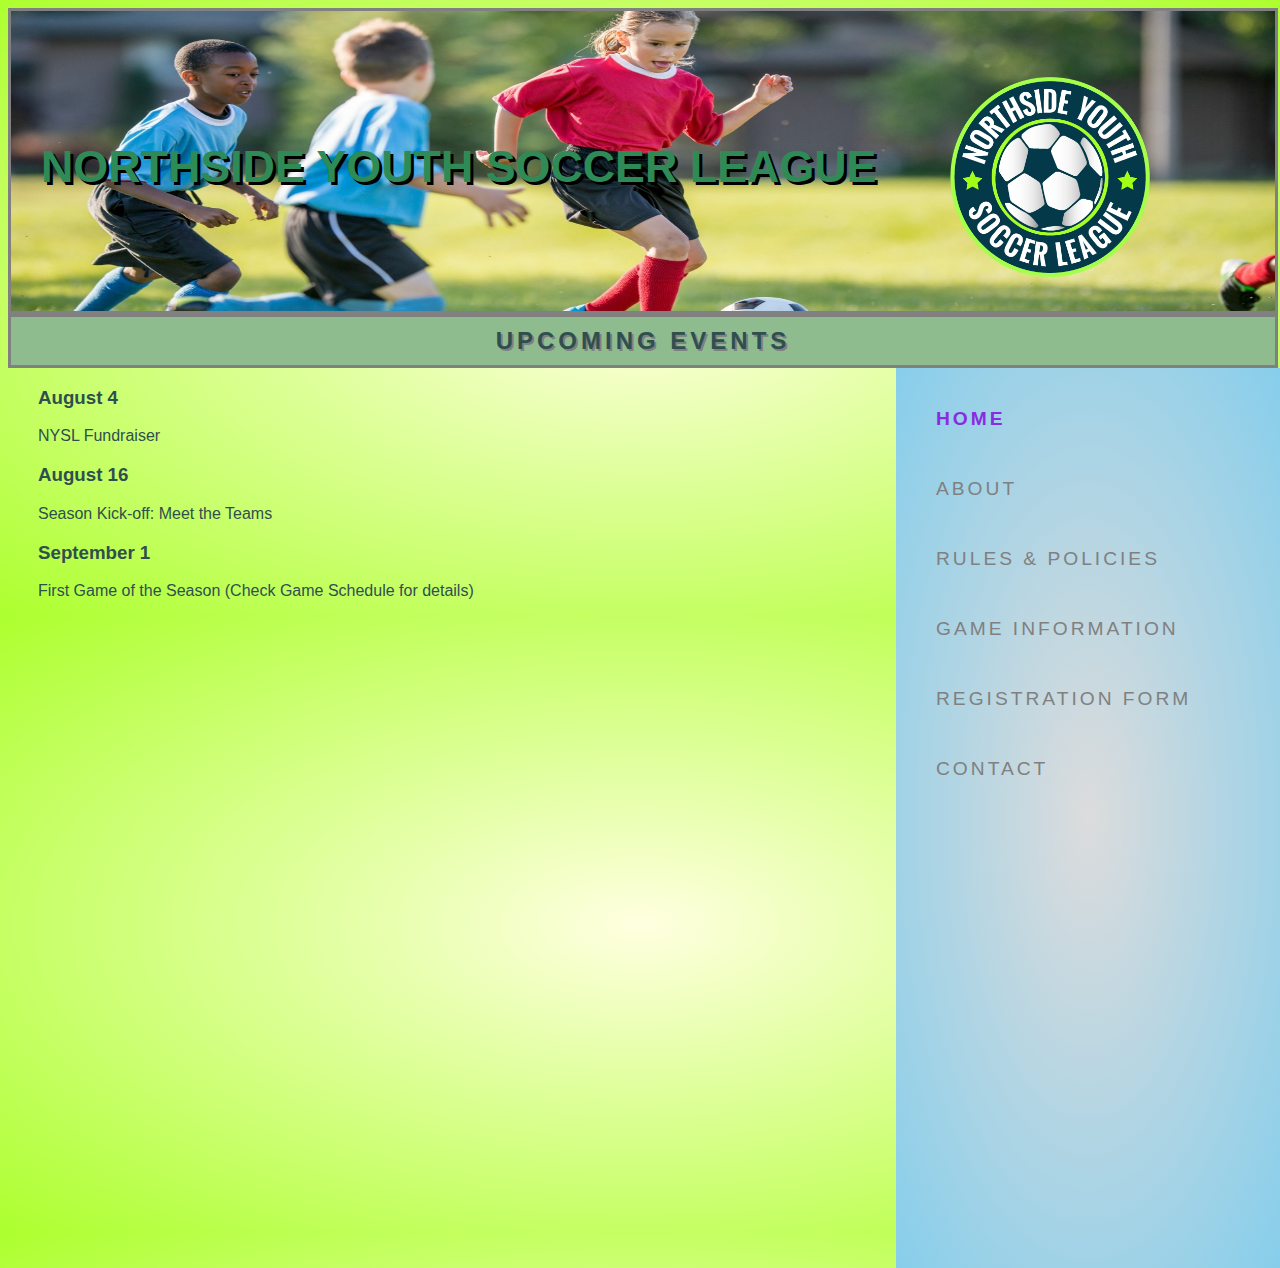
<file: index.html>
<!DOCTYPE html>
<html lang="en">

<head>
    <meta charset="utf-8">
    <title> Home Page </title>
    <link rel="stylesheet" href="styles/nysl_3.css">
</head>

<body>

    <header>
        <h1> Northside Youth Soccer League </h1>
    </header>

    <div class="titulo">
        <h2> Upcoming Events </h2>
        <img id="logo" src="imagenes/nysl_logo.png" alt="NYSL Logo">
    </div>
    
    <nav>
        <ul class="links">
            <li><a href="index.html" class="active">Home</a></li>
            <li><a href="about.html">About</a></li>
            <li><a href="rules.html">Rules &amp; Policies</a></li>
            <li><a href="game_info.html">Game Information</a></li>
            <li><a href="registration.html">Registration Form</a></li>
            <li><a href="contact.html">Contact</a></li>
        </ul>
    </nav>

    <section>
        <h3 class="date">August 4</h3>
        <p class="text">NYSL Fundraiser</p>
        <h3 class="date">August 16</h3>
        <p class="text"> Season Kick-off: Meet the Teams </p>
        <h3 class="date">September 1</h3>
        <p class="text"> First Game of the Season (Check Game Schedule for details) </p>
    </section>
</body>

</html>
</file>
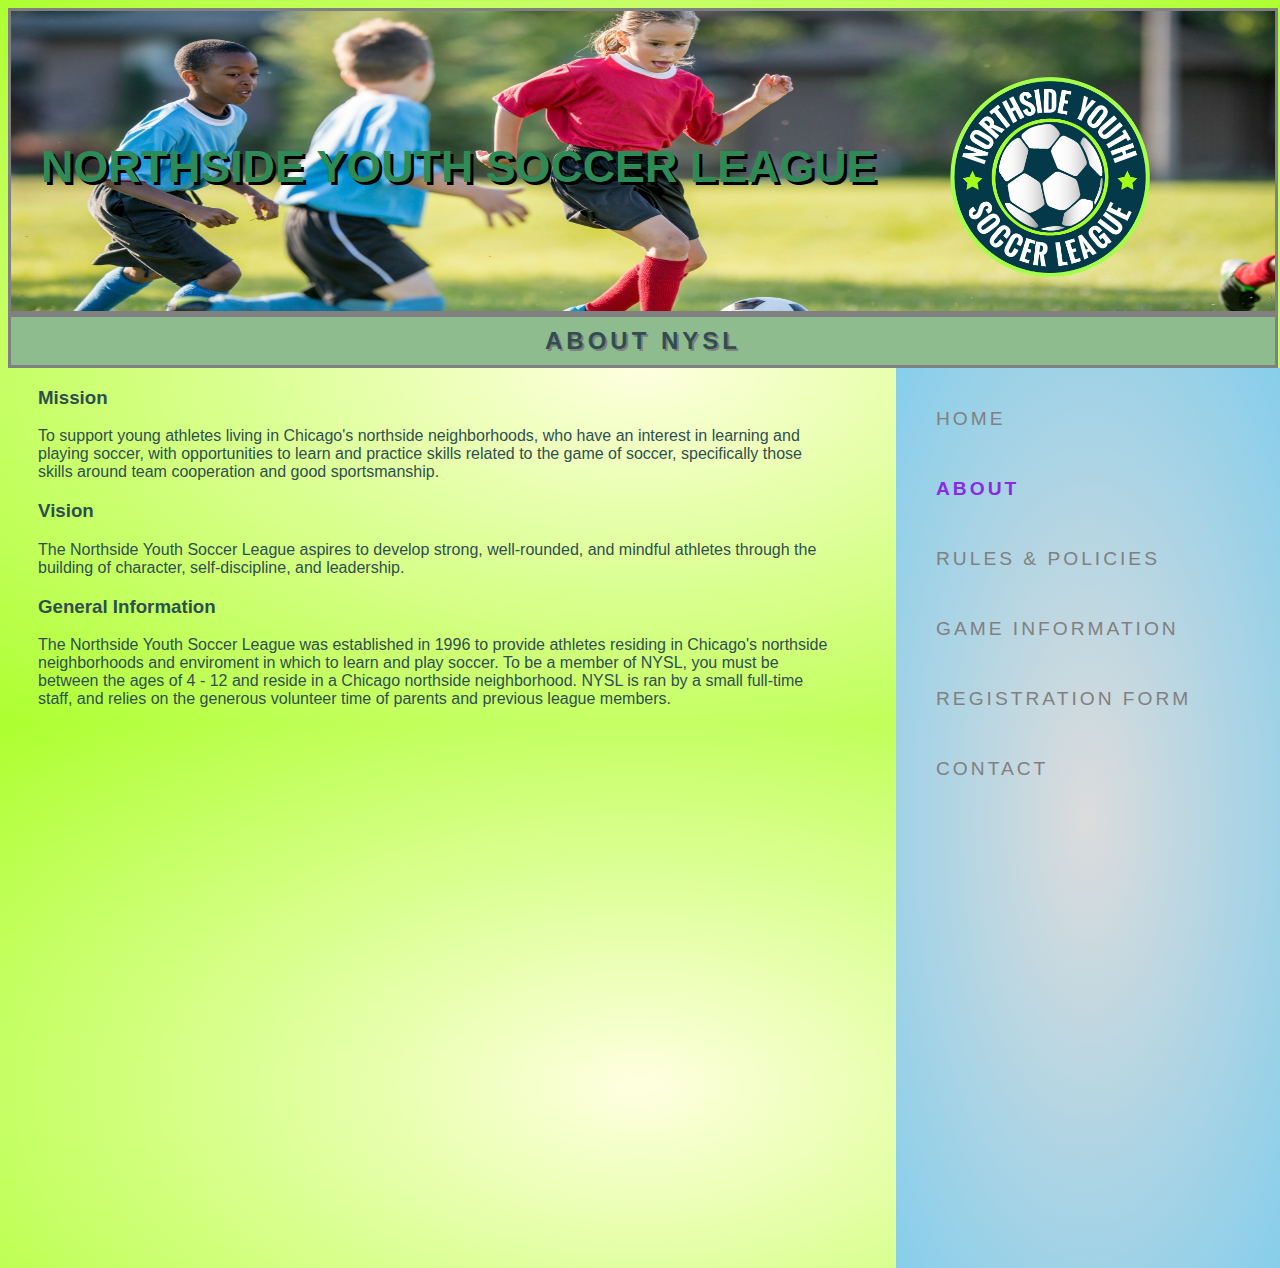
<file: about.html>
<!DOCTYPE html>
<html lang="en">

<head>
    <meta charset="utf-8">
    <title> About NYSL </title>
    <link rel="stylesheet" href="styles/nysl_3.css">
</head>

<body>

    <header>
        <h1> Northside Youth Soccer League </h1>
    </header>

    <div class="titulo">
        <h2> About NYSL </h2>
        <img id="logo" src="imagenes/nysl_logo.png" alt="NYSL Logo">
    </div>

    <nav>
        <ul class="links">
            <li><a href="index.html">Home</a></li>
            <li><a href="about.html" class="active">About</a></li>
            <li><a href="rules.html">Rules &amp; Policies</a></li>
            <li><a href="game_info.html">Game Information</a></li>
            <li><a href="registration.html">Registration Form</a></li>
            <li><a href="contact.html">Contact</a></li>
        </ul>
    </nav>

    <section>
        <h3 class="title"> Mission </h3>
        <p class="text"> To support young athletes living in Chicago's northside neighborhoods, who have an interest in learning and playing soccer, with opportunities to learn and practice skills related to the game of soccer, specifically those skills around team cooperation and good sportsmanship. </p>
        <h3 class="title"> Vision </h3>
        <p class="text"> The Northside Youth Soccer League aspires to develop strong, well-rounded, and mindful athletes through the building of character, self-discipline, and leadership. </p>
        <h3 class="title"> General Information </h3>
        <p class="text"> The Northside Youth Soccer League was established in 1996 to provide athletes residing in Chicago's northside neighborhoods and enviroment in which to learn and play soccer. To be a member of NYSL, you must be between the ages of 4 - 12 and reside in a Chicago northside neighborhood. NYSL is ran by a small full-time staff, and relies on the generous volunteer time of parents and previous league members. </p>
    </section>

</body>

</html>
</file>
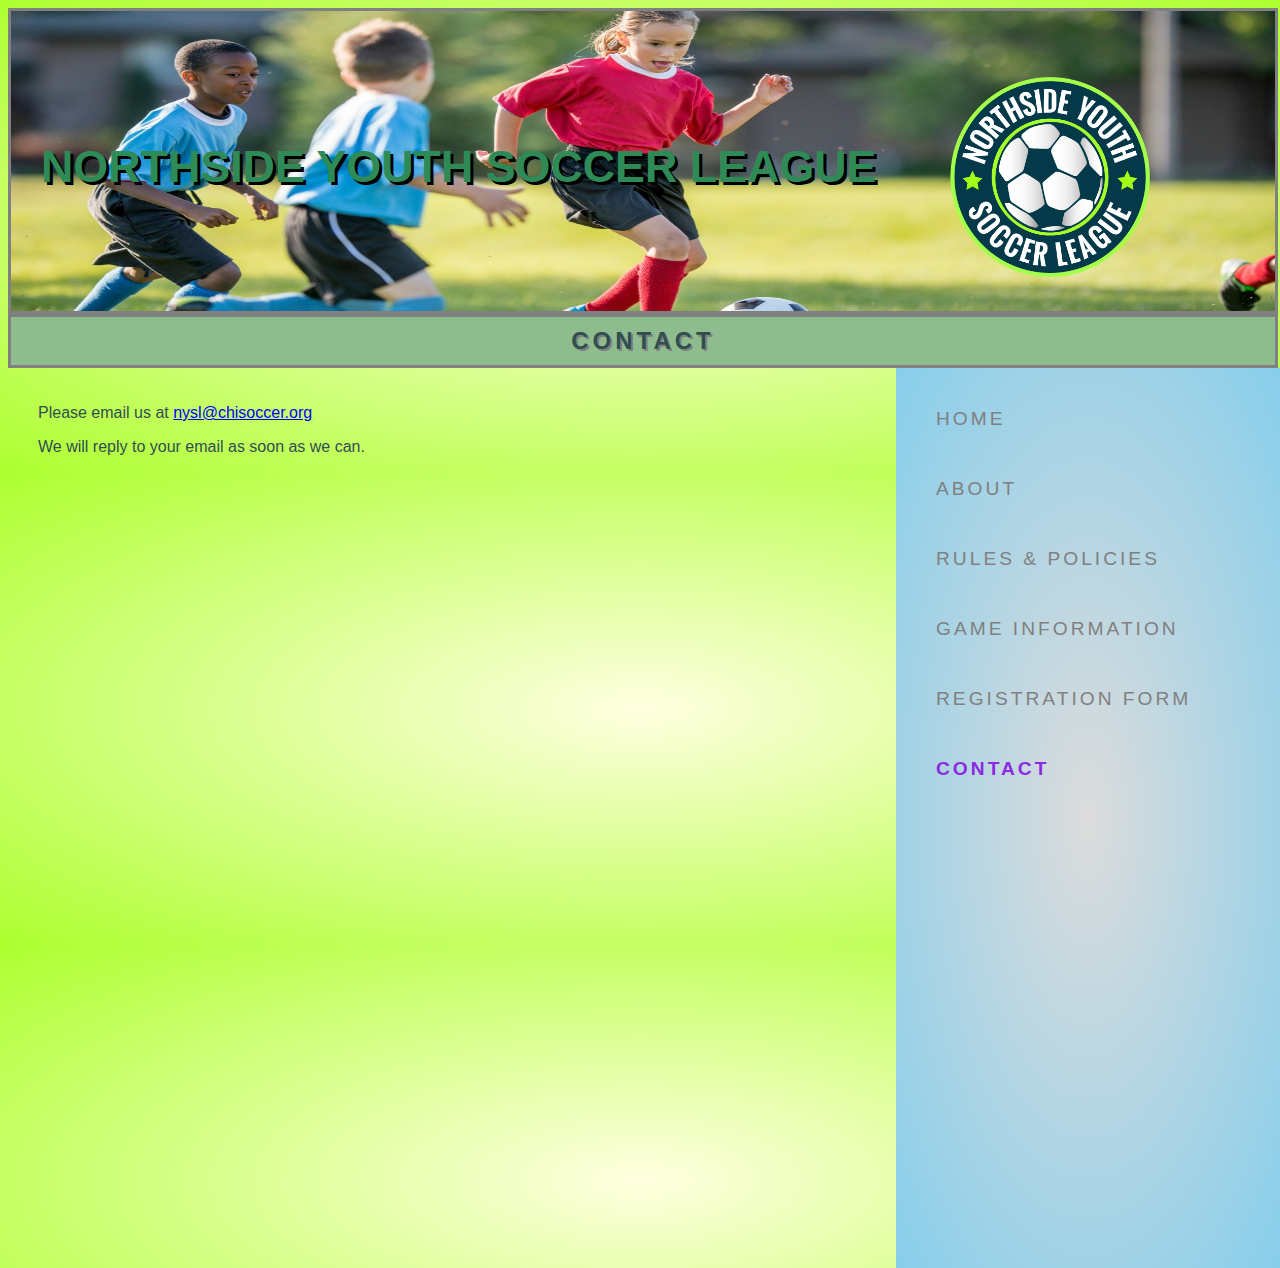
<file: contact.html>
<!DOCTYPE html>
<html lang="en">

<head>
    <meta charset="utf-8">
    <title> Contact Page </title>
    <link rel="stylesheet" href="styles/nysl_3.css">
</head>

<body>

    <header>
        <h1> Northside Youth Soccer League </h1>
    </header>

    <div class="titulo">
        <h2> Contact </h2>
        <img id="logo" src="imagenes/nysl_logo.png" alt="NYSL Logo">
    </div>

    <nav>
        <ul class="links">
            <li><a href="index.html">Home</a></li>
            <li><a href="about.html">About</a></li>
            <li><a href="rules.html">Rules &amp; Policies</a></li>
            <li><a href="game_info.html">Game Information</a></li>
            <li><a href="registration.html">Registration Form</a></li>
            <li><a href="contact.html" class="active">Contact</a></li>
        </ul>
    </nav>

    <section>
        <p class="parrafo"> Please email us at <a href="mailto:nysl@chisoccer.org" class="mail">nysl@chisoccer.org</a> </p>
        <p> We will reply to your email as soon as we can. </p>
    </section>

</body>

</html>
</file>
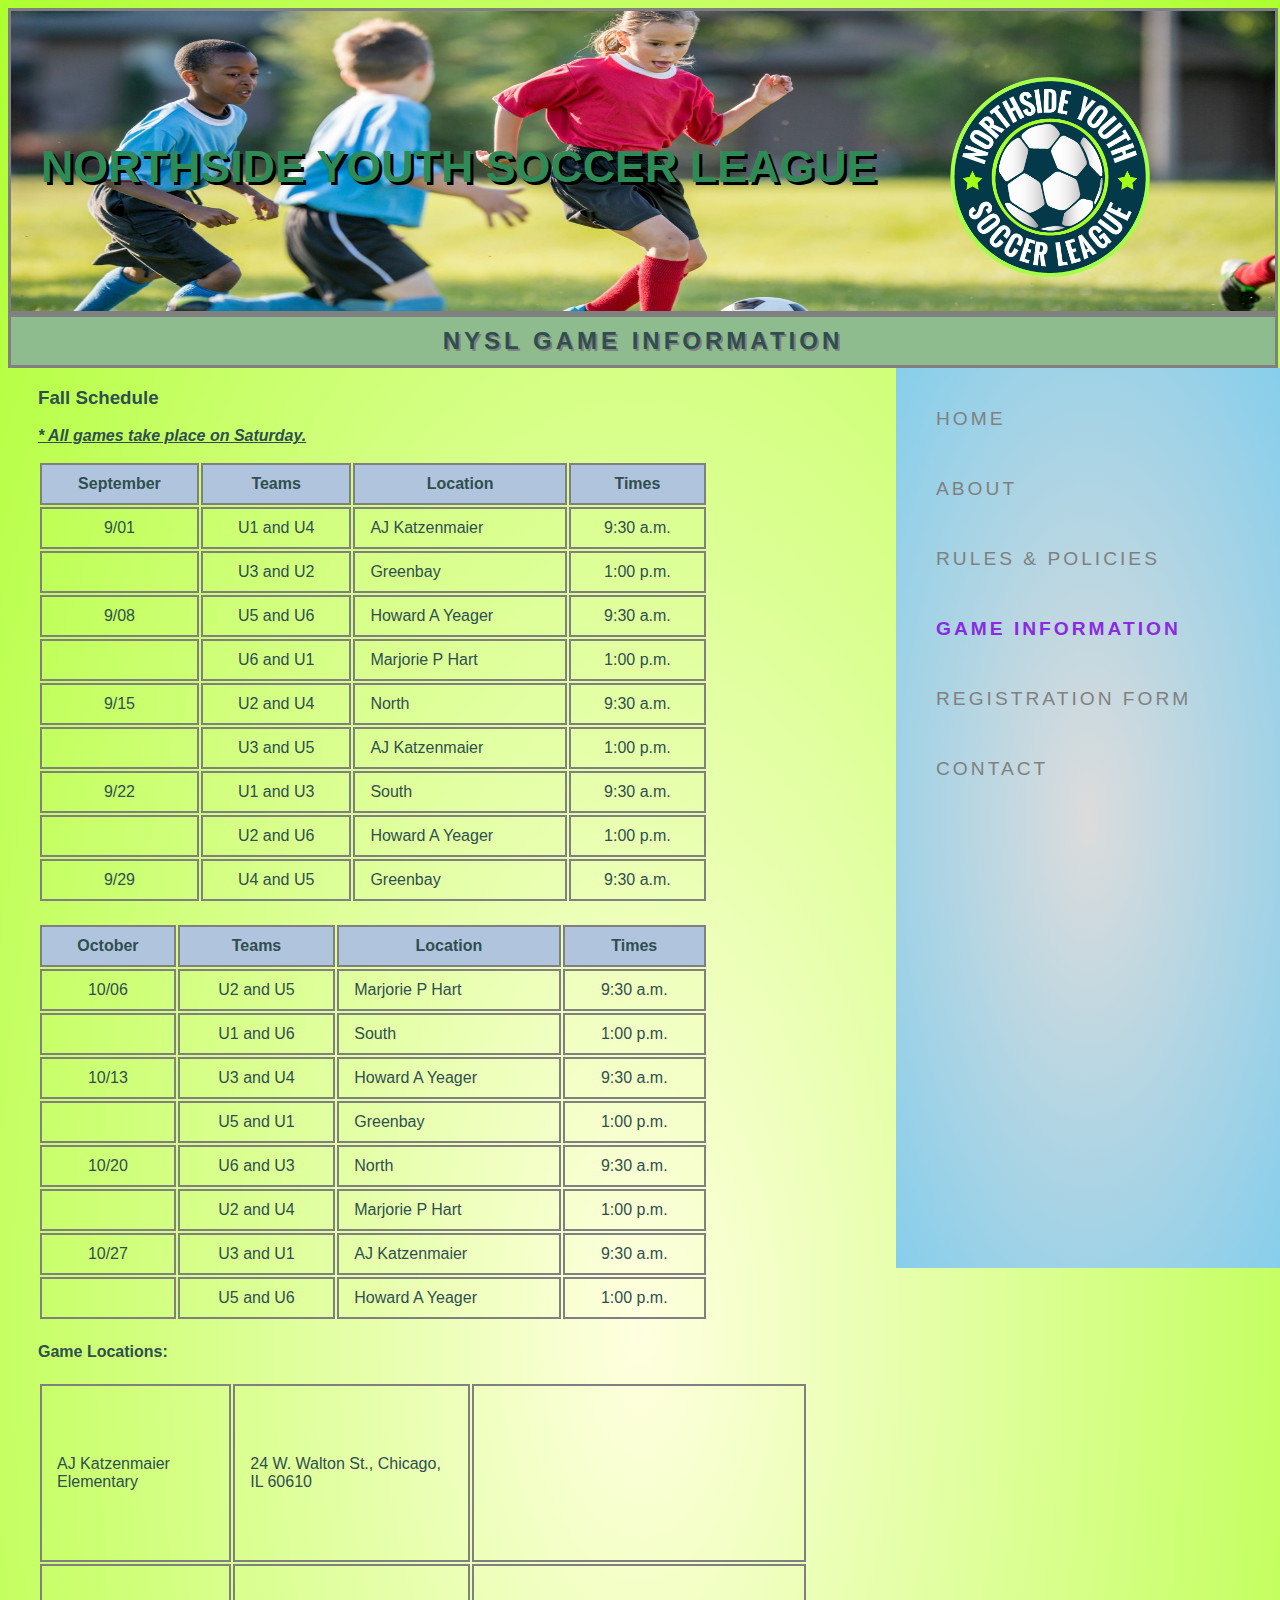
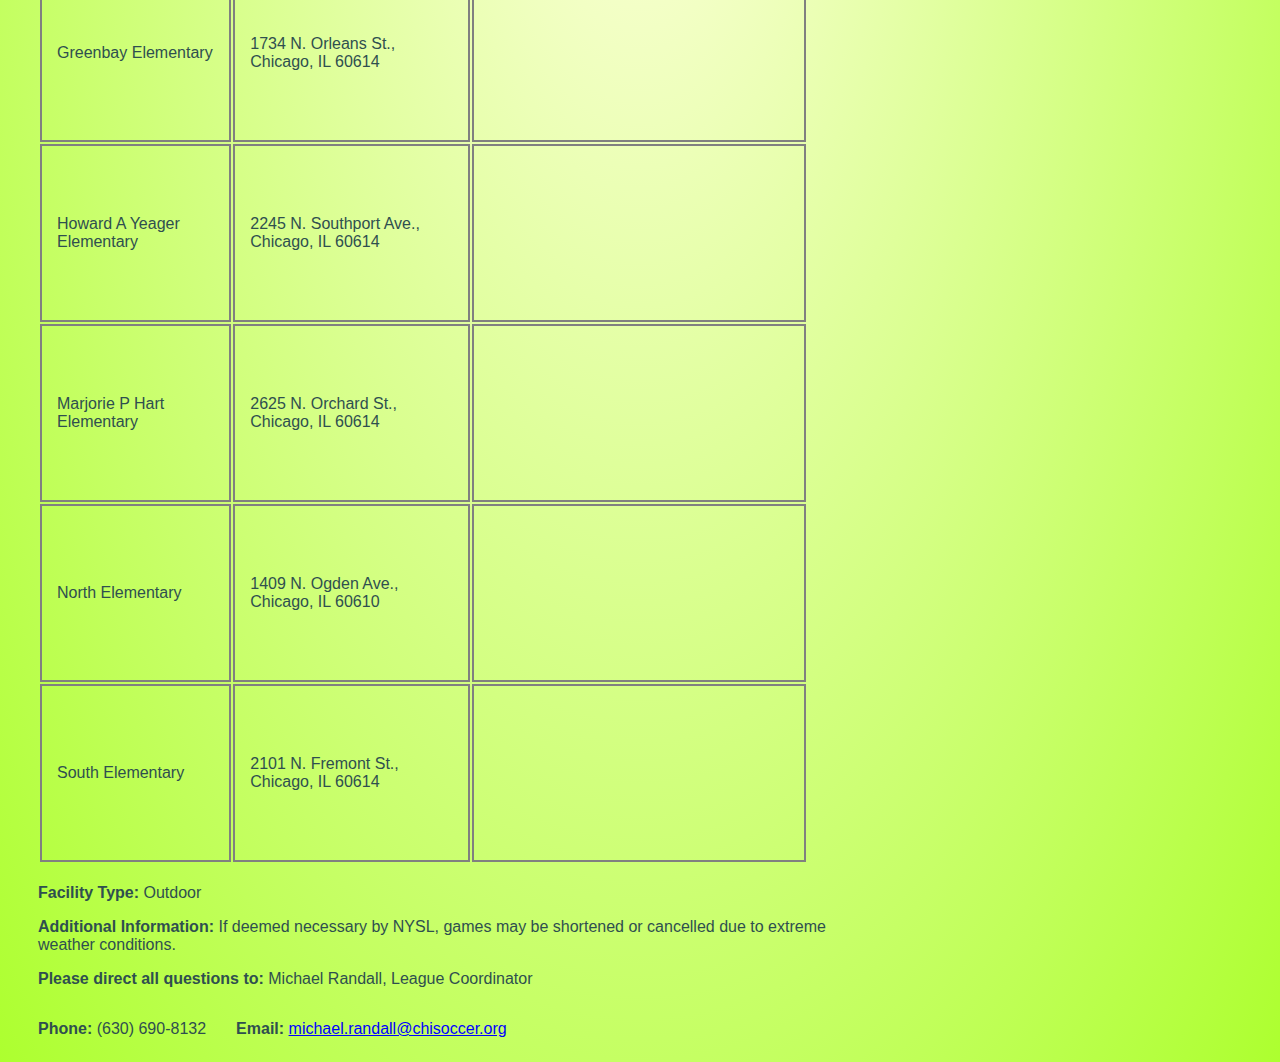
<file: game_info.html>
<!DOCTYPE html>
<html lang="en">

<head>
    <meta charset="utf-8">
    <title>Game Information</title>
    <link rel="stylesheet" href="styles/nysl_3.css">
</head>

<body>

    <header>
        <h1> Northside Youth Soccer League </h1>
    </header>

    <div class="titulo">
        <h2>NYSL Game Information</h2>
        <img id="logo" src="imagenes/nysl_logo.png" alt="NYSL Logo">
    </div>

    <nav>
        <ul class="links">
            <li><a href="index.html">Home</a></li>
            <li><a href="about.html">About</a></li>
            <li><a href="rules.html">Rules &amp; Policies</a></li>
            <li><a href="game_info.html" class="active">Game Information</a></li>
            <li><a href="registration.html">Registration Form</a></li>
            <li><a href="contact.html">Contact</a></li>
        </ul>
    </nav>

    <section>
        <h3 class="title">Fall Schedule</h3>

        <p id="comment">&#42; All games take place on Saturday.</p>

        <table>
            <thead>
                <tr>
                    <th scope="col">September</th>
                    <th scope="col">Teams</th>
                    <th scope="col">Location</th>
                    <th scope="col">Times</th>
                </tr>
            </thead>
            <tbody>
                <tr>
                    <td class="item-date">9&#47;01</td>
                    <td class="item-teams">U1 and U4</td>
                    <td>AJ Katzenmaier</td>
                    <td class="item-time">9&#58;30 a.m.</td>
                </tr>
                <tr>
                    <td class="item-date"></td>
                    <td class="item-teams">U3 and U2</td>
                    <td>Greenbay</td>
                    <td class="item-time">1&#58;00 p.m.</td>
                </tr>
                <tr>
                    <td class="item-date">9&#47;08</td>
                    <td class="item-teams">U5 and U6</td>
                    <td>Howard A Yeager</td>
                    <td class="item-time">9&#58;30 a.m.</td>
                </tr>
                <tr>
                    <td class="item-date"></td>
                    <td class="item-teams">U6 and U1</td>
                    <td>Marjorie P Hart</td>
                    <td class="item-time">1&#58;00 p.m.</td>
                </tr>
                <tr>
                    <td class="item-date">9&#47;15</td>
                    <td class="item-teams">U2 and U4</td>
                    <td>North</td>
                    <td class="item-time">9&#58;30 a.m.</td>
                </tr>
                <tr>
                    <td class="item-date"></td>
                    <td class="item-teams">U3 and U5</td>
                    <td>AJ Katzenmaier</td>
                    <td class="item-time">1&#58;00 p.m.</td>
                </tr>
                <tr>
                    <td class="item-date">9&#47;22</td>
                    <td class="item-teams">U1 and U3</td>
                    <td>South</td>
                    <td class="item-time">9&#58;30 a.m.</td>
                </tr>
                <tr>
                    <td class="item-date"></td>
                    <td class="item-teams">U2 and U6</td>
                    <td>Howard A Yeager</td>
                    <td class="item-time">1&#58;00 p.m.</td>
                </tr>
                <tr>
                    <td class="item-date">9&#47;29</td>
                    <td class="item-teams">U4 and U5</td>
                    <td>Greenbay</td>
                    <td class="item-time">9&#58;30 a.m.</td>
                </tr>
            </tbody>
        </table>

        <table>
            <thead>
                <tr>
                    <th scope="col">October</th>
                    <th scope="col">Teams</th>
                    <th scope="col">Location</th>
                    <th scope="col">Times</th>
                </tr>
            </thead>
            <tbody>
                <tr>
                    <td class="item-date">10&#47;06</td>
                    <td class="item-teams">U2 and U5</td>
                    <td>Marjorie P Hart</td>
                    <td class="item-time">9&#58;30 a.m.</td>
                </tr>
                <tr>
                    <td class="item-date"></td>
                    <td class="item-teams">U1 and U6</td>
                    <td>South</td>
                    <td class="item-time">1&#58;00 p.m.</td>
                </tr>
                <tr>
                    <td class="item-date">10&#47;13</td>
                    <td class="item-teams">U3 and U4</td>
                    <td>Howard A Yeager</td>
                    <td class="item-time">9&#58;30 a.m.</td>
                </tr>
                <tr>
                    <td class="item-date"></td>
                    <td class="item-teams">U5 and U1</td>
                    <td>Greenbay</td>
                    <td class="item-time">1&#58;00 p.m.</td>
                </tr>
                <tr>
                    <td class="item-date">10&#47;20</td>
                    <td class="item-teams">U6 and U3</td>
                    <td>North</td>
                    <td class="item-time">9&#58;30 a.m.</td>
                </tr>
                <tr>
                    <td class="item-date"></td>
                    <td class="item-teams">U2 and U4</td>
                    <td>Marjorie P Hart</td>
                    <td class="item-time">1&#58;00 p.m.</td>
                </tr>
                <tr>
                    <td class="item-date">10&#47;27</td>
                    <td class="item-teams">U3 and U1</td>
                    <td>AJ Katzenmaier</td>
                    <td class="item-time">9&#58;30 a.m.</td>
                </tr>
                <tr>
                    <td class="item-date"></td>
                    <td class="item-teams">U5 and U6</td>
                    <td>Howard A Yeager</td>
                    <td class="item-time">1&#58;00 p.m.</td>
                </tr>
            </tbody>
        </table>

        <h4 class="title">Game Locations:</h4>

        <table class="locations">
            <tr>
                <td>AJ Katzenmaier Elementary</td>
                <td>24 W. Walton St., Chicago, IL 60610</td>
                <td><iframe src="https://www.google.com/maps/embed?pb=!1m18!1m12!1m3!1d2969.6540604261627!2d-87.63123908505526!3d41.900296372004725!2m3!1f0!2f0!3f0!3m2!1i1024!2i768!4f13.1!3m3!1m2!1s0x880fd34e07f6bac3%3A0x68a82e5d59952c86!2s24+W+Walton+St%2C+Chicago%2C+IL+60610%2C+EE.+UU.!5e0!3m2!1ses-419!2sar!4v1552497259019"></iframe></td>
            </tr>
            <tr>
                <td>Greenbay Elementary</td>
                <td>1734 N. Orleans St., Chicago, IL 60614</td>
                <td><iframe src="https://www.google.com/maps/embed?pb=!1m18!1m12!1m3!1d2969.025698674531!2d-87.64002798518399!3d41.913806271159046!2m3!1f0!2f0!3f0!3m2!1i1024!2i768!4f13.1!3m3!1m2!1s0x880fd34073f306a3%3A0x9e1726bbf8f23f0e!2s1734+N+Orleans+St%2C+Chicago%2C+IL+60614%2C+USA!5e0!3m2!1sen!2sar!4v1552497752322"></iframe></td>
            </tr>
            <tr>
                <td>Howard A Yeager Elementary</td>
                <td>2245 N. Southport Ave., Chicago, IL 60614</td>
                <td><iframe src="https://www.google.com/maps/embed?pb=!1m18!1m12!1m3!1d2968.5854973846726!2d-87.66511458518366!3d41.923268570566414!2m3!1f0!2f0!3f0!3m2!1i1024!2i768!4f13.1!3m3!1m2!1s0x880fd2e37f9b8d2d%3A0x62ad8b907dd755d6!2s2245+N+Southport+Ave%2C+Chicago%2C+IL+60614%2C+USA!5e0!3m2!1sen!2sar!4v1552497853098"></iframe></td>
            </tr>
            <tr>
                <td>Marjorie P Hart Elementary</td>
                <td>2625 N. Orchard St., Chicago, IL 60614</td>
                <td><iframe src="https://www.google.com/maps/embed?pb=!1m18!1m12!1m3!1d2968.291728953075!2d-87.64808628518344!3d41.92958227017098!2m3!1f0!2f0!3f0!3m2!1i1024!2i768!4f13.1!3m3!1m2!1s0x880fd30f2630e551%3A0x3e719e44a5cef714!2s2625+N+Orchard+St%2C+Chicago%2C+IL+60614%2C+USA!5e0!3m2!1sen!2sar!4v1552497938553"></iframe></td>
            </tr>
            <tr>
                <td>North Elementary</td>
                <td>1409 N. Ogden Ave., Chicago, IL 60610</td>
                <td><iframe src="https://www.google.com/maps/embed?pb=!1m18!1m12!1m3!1d2969.336302541946!2d-87.64835588518424!3d41.90712867157718!2m3!1f0!2f0!3f0!3m2!1i1024!2i768!4f13.1!3m3!1m2!1s0x880fd33af13a8945%3A0xb6ad1ec2b6f379ba!2s1409+N+Ogden+Ave%2C+Chicago%2C+IL+60610%2C+USA!5e0!3m2!1sen!2sar!4v1552498007974"></iframe></td>
            </tr>
            <tr>
                <td>South Elementary</td>
                <td>2101 N. Fremont St., Chicago, IL 60614</td>
                <td><iframe src="https://www.google.com/maps/embed?pb=!1m18!1m12!1m3!1d2968.7477648265626!2d-87.65355538518378!3d41.91978077078479!2m3!1f0!2f0!3f0!3m2!1i1024!2i768!4f13.1!3m3!1m2!1s0x880fd3196fb41dc7%3A0x970be7f7d6336df5!2s2101+N+Fremont+St%2C+Chicago%2C+IL+60614%2C+USA!5e0!3m2!1sen!2sar!4v1552498073993"></iframe></td>
            </tr>
        </table>

        <p><span class="item-title">Facility Type:</span> Outdoor</p>

        <p><span class="item-title">Additional Information:</span> If deemed necessary by NYSL, games may be shortened or cancelled due to extreme weather conditions.</p>

        <p><span class="item-title">Please direct all questions to:</span> Michael Randall, League Coordinator</p>

        <div class="contact-info">

            <p><span class="item-title">Phone:</span> (630) 690-8132</p>

            <p><span class="item-title">Email:</span> <a href="mailto:michael.randall@chisoccer.org" class="mail">michael.randall@chisoccer.org</a></p>

        </div>
    </section>
</body>

</html>
</file>
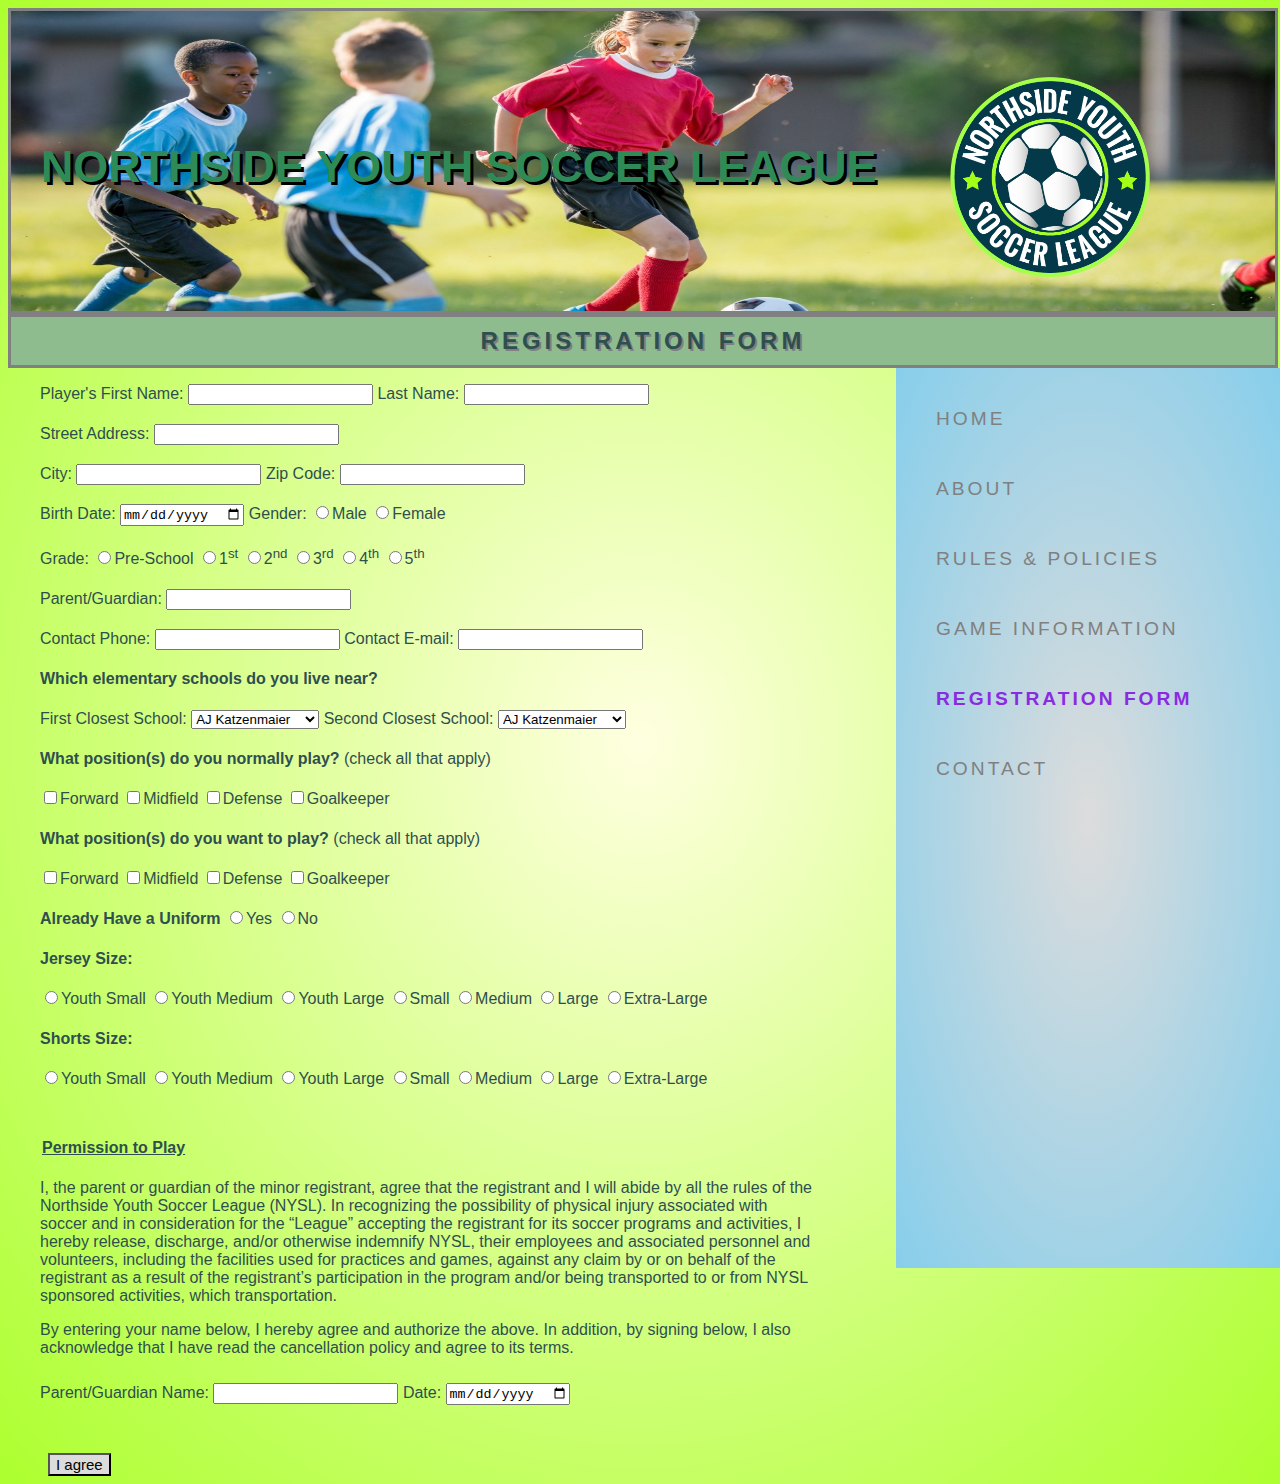
<file: registration.html>
<!DOCTYPE html>
<html lang="en">

<head>
    <meta charset="utf-8">
    <title>Registration Form</title>
    <link rel="stylesheet" href="styles/nysl_3.css">
</head>

<body>

    <header>
        <h1> Northside Youth Soccer League </h1>
    </header>

    <div class="titulo">
        <h2> Registration Form </h2>
        <img id="logo" src="imagenes/nysl_logo.png" alt="NYSL Logo">
    </div>

    <nav>
        <ul class="links">
            <li><a href="index.html">Home</a></li>
            <li><a href="about.html">About</a></li>
            <li><a href="rules.html">Rules &amp; Policies</a></li>
            <li><a href="game_info.html">Game Information</a></li>
            <li><a href="registration.html" class="active">Registration Form</a></li>
            <li><a href="contact.html">Contact</a></li>
        </ul>
    </nav>

    <form action="show_data.html" method="get" target="_blank">
        <fieldset>

            <label>
                Player&#39;s First Name:
                <input type="text" name="first-name" required>
            </label>

            <label>
                Last Name:
                <input type="text" name="last-name" required><br>
            </label>

            <label>
                Street Address:
                <input type="text" name="street-adress"><br>
            </label>

            <label>
                City:
                <input type="text" name="city">
            </label>

            <label>
                Zip Code:
                <input type="text" name="zip-code"><br>
            </label>

            <label>
                Birth Date:
                <input type="date" name="birth-date" required>
            </label>

            <label>Gender:</label>
            <label><input type="radio" name="gender" value="male" required>Male</label>
            <label><input type="radio" name="gender" value="female" required>Female<br></label>

            <label>Grade:</label>
            <label><input type="radio" name="grade" value="Pre-School">Pre-School</label>
            <label><input type="radio" name="grade" value="1<sup>st</sup>">1<sup>st</sup></label>
            <label><input type="radio" name="grade" value="2<sup>nd</sup>">2<sup>nd</sup></label>
            <label><input type="radio" name="grade" value="3<sup>rd</sup>">3<sup>rd</sup></label>
            <label><input type="radio" name="grade" value="4<sup>th</sup>">4<sup>th</sup></label>
            <label><input type="radio" name="grade" value="5<sup>th</sup>">5<sup>th</sup><br></label>

            <label>
                Parent&#47;Guardian:
                <input type="text" name="parent-guardian" required><br>
            </label>

            <label>
                Contact Phone:
                <input type="tel" name="phone">
            </label>

            <label>
                Contact E&#45;mail:
                <input type="email" name="email"><br>
            </label>

            <label class="bold-label">Which elementary schools do you live near?</label><br>

            <label>
                <span>First Closest School:</span>
                <select name="first-school">
                    <option value="AJ Katzenmaier">AJ Katzenmaier</option>
                    <option value="Marjorie P Hart">Marjorie P Hart</option>
                    <option value="Greenbay">Greenbay</option>
                    <option value="North Elementary">North Elementary</option>
                    <option value="Howard A Yeager">Howard A Yeager</option>
                    <option value="South Elementary">South Elementary</option>
                </select>
            </label>

            <label>
                <span>Second Closest School:</span>
                <select name="second-school">
                    <option value="AJ Katzenmaier">AJ Katzenmaier</option>
                    <option value="Marjorie P Hart">Marjorie P Hart</option>
                    <option value="Greenbay">Greenbay</option>
                    <option value="North Elementary">North Elementary</option>
                    <option value="Howard A Yeager">Howard A Yeager</option>
                    <option value="South Elementary">South Elementary</option>
                </select><br>
            </label>

            <label><span class="bold-label">What position(s) do you normally play?</span> (check all that apply)<br></label>
            <label><input type="checkbox" name="normal-position" value="Forward">Forward</label>
            <label><input type="checkbox" name="normal-position" value="Midfield">Midfield</label>
            <label><input type="checkbox" name="normal-position" value="Defense">Defense</label>
            <label><input type="checkbox" name="normal-position" value="Goalkeeper">Goalkeeper</label><br>

            <label><span class="bold-label">What position(s) do you want to play?</span> (check all that apply)<br></label>
            <label><input type="checkbox" name="wanted-position" value="Forward">Forward</label>
            <label><input type="checkbox" name="wanted-position" value="Midfield">Midfield</label>
            <label><input type="checkbox" name="wanted-position" value="Defense">Defense</label>
            <label><input type="checkbox" name="wanted-position" value="Goalkeeper">Goalkeeper</label><br>

            <label class="bold-label">Already Have a Uniform</label>
            <label><input type="radio" name="have-uniform" value="Yes">Yes</label>
            <label><input type="radio" name="have-uniform" value="No">No</label><br>

            <label class="bold-label">Jersey Size:</label><br>
            <label><input type="radio" name="jersey-size" value="Youth Small">Youth Small</label>
            <label><input type="radio" name="jersey-size" value="Youth Medium">Youth Medium</label>
            <label><input type="radio" name="jersey-size" value="Youth Large">Youth Large</label>
            <label><input type="radio" name="jersey-size" value="Small">Small</label>
            <label><input type="radio" name="jersey-size" value="Medium">Medium</label>
            <label><input type="radio" name="jersey-size" value="Large">Large</label>
            <label><input type="radio" name="jersey-size" value="Extra-Large">Extra-Large</label><br>

            <label class="bold-label">Shorts Size:</label><br>
            <label><input type="radio" name="short-size" value="Youth Small">Youth Small</label>
            <label><input type="radio" name="short-size" value="Youth Medium">Youth Medium</label>
            <label><input type="radio" name="short-size" value="Youth Large">Youth Large</label>
            <label><input type="radio" name="short-size" value="Small">Small</label>
            <label><input type="radio" name="short-size" value="Medium">Medium</label>
            <label><input type="radio" name="short-size" value="Large">Large</label>
            <label><input type="radio" name="short-size" value="Extra-Large">Extra-Large</label><br>

        </fieldset>

        <fieldset>
            <legend>
                Permission to Play
            </legend>
            <p class="form-paragraph">I, the parent or guardian of the minor registrant, agree that the registrant and I will abide by all the rules of the Northside Youth Soccer League (NYSL). In recognizing the possibility of physical injury associated with soccer and in consideration for the “League” accepting the registrant for its soccer programs and activities, I hereby release, discharge, and/or otherwise indemnify NYSL, their employees and associated personnel and volunteers, including the facilities used for practices and games, against any claim by or on behalf of the registrant as a result of the registrant’s participation in the program and/or being transported to or from NYSL sponsored activities, which transportation.</p>

            <p class="form-paragraph">By entering your name below, I hereby agree and authorize the above. In addition, by signing below, I also acknowledge that I have read the cancellation policy and agree to its terms.</p>

            <label>
                Parent&#47;Guardian Name:
                <input type="text" name="signature-name" required>
            </label>

            <label>
                Date:
                <input type="date" name="signature-date" required>
            </label>

        </fieldset>

        <button>
            I agree
        </button>
    </form>
</body>

</html>
</file>
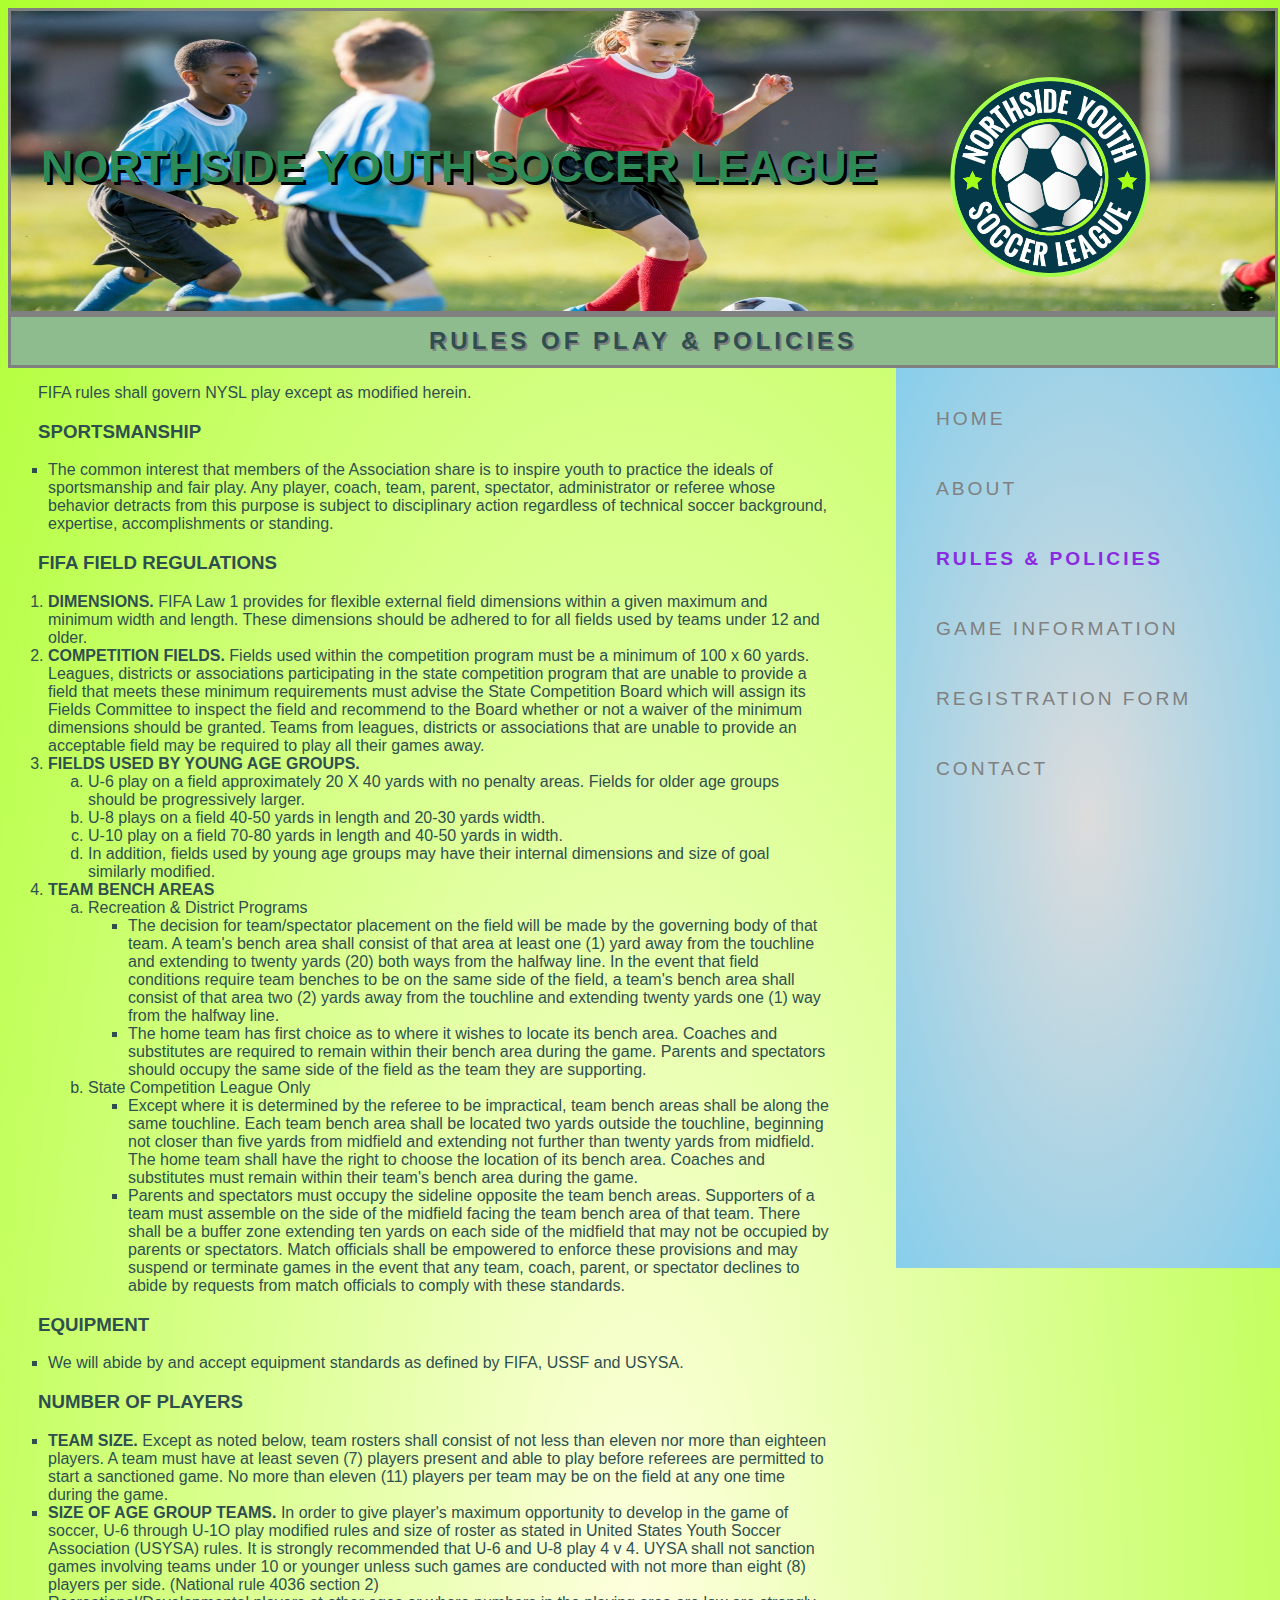
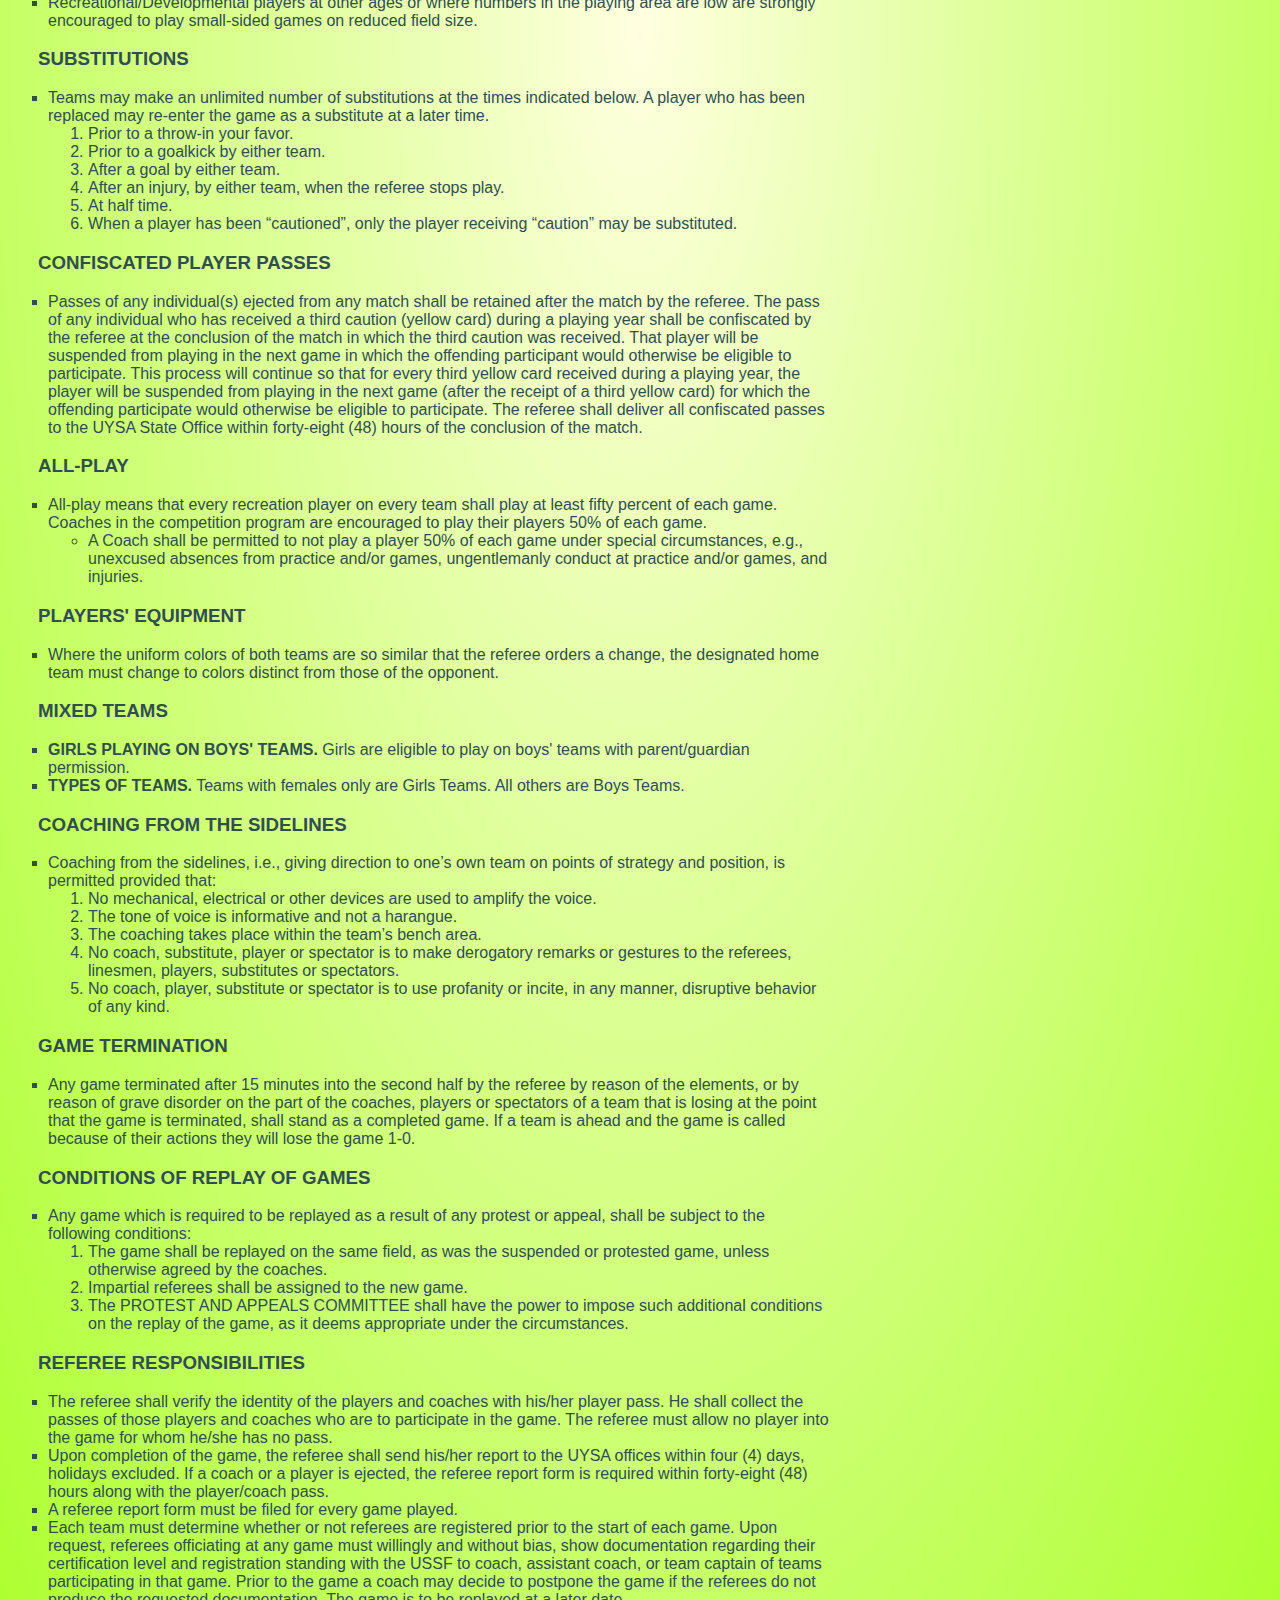
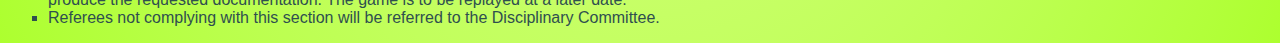
<file: rules.html>
<!DOCTYPE html>
<html lang="en">

<head>
    <meta charset="utf-8">
    <title>Rules &amp; Play Policies</title>
    <link rel="stylesheet" href="styles/nysl_3.css">
</head>

<body>

    <header>
        <h1> Northside Youth Soccer League </h1>
    </header>

    <div class="titulo">
        <h2>Rules of Play &amp; Policies</h2>
        <img id="logo" src="imagenes/nysl_logo.png" alt="NYSL Logo">
    </div>

    <nav>
        <ul class="links">
            <li><a href="index.html">Home</a></li>
            <li><a href="about.html">About</a></li>
            <li><a href="rules.html" class="active">Rules &amp; Policies</a></li>
            <li><a href="game_info.html">Game Information</a></li>
            <li><a href="registration.html">Registration Form</a></li>
            <li><a href="contact.html">Contact</a></li>
        </ul>
    </nav>

    <section>
        <p>FIFA rules shall govern NYSL play except as modified herein.</p>

        <h3 class="rules-title">Sportsmanship</h3>
        <ul>
            <li>The common interest that members of the Association share is to inspire youth to practice the ideals of sportsmanship and fair play. Any player, coach, team, parent, spectator, administrator or referee whose behavior detracts from this purpose is subject to disciplinary action regardless of technical soccer background, expertise, accomplishments or standing.</li>
        </ul>

        <h3 class="rules-title">FIFA Field Regulations</h3>
        <ol>
            <li><span class="list-title">Dimensions.</span> FIFA Law 1 provides for flexible external field dimensions within a given maximum and minimum width and length. These dimensions should be adhered to for all fields used by teams under 12 and older.</li>
            <li><span class="list-title">Competition Fields.</span> Fields used within the competition program must be a minimum of 100 x 60 yards. Leagues, districts or associations participating in the state competition program that are unable to provide a field that meets these minimum requirements must advise the State Competition Board which will assign its Fields Committee to inspect the field and recommend to the Board whether or not a waiver of the minimum dimensions should be granted. Teams from leagues, districts or associations that are unable to provide an acceptable field may be required to play all their games away.</li>
            <li><span class="list-title">Fields Used by Young Age Groups.</span>
                <ol class="letter-list">
                    <li>U-6 play on a field approximately 20 X 40 yards with no penalty areas. Fields for older age groups should be progressively larger.</li>
                    <li>U-8 plays on a field 40-50 yards in length and 20-30 yards width.</li>
                    <li>U-10 play on a field 70-80 yards in length and 40-50 yards in width.</li>
                    <li>In addition, fields used by young age groups may have their internal dimensions and size of goal similarly modified.</li>
                </ol>
            </li>
            <li><span class="list-title">Team Bench Areas</span>
                <ol class="letter-list">
                    <li>Recreation &amp; District Programs
                        <ul>
                            <li>The decision for team/spectator placement on the field will be made by the governing body of that team. A team&#39;s bench area shall consist of that area at least one (1) yard away from the touchline and extending to twenty yards (20) both ways from the halfway line. In the event that field conditions require team benches to be on the same side of the field, a team&#39;s bench area shall consist of that area two (2) yards away from the touchline and extending twenty yards one (1) way from the halfway line.</li>
                            <li>The home team has first choice as to where it wishes to locate its bench area. Coaches and substitutes are required to remain within their bench area during the game. Parents and spectators should occupy the same side of the field as the team they are supporting.</li>
                        </ul>
                    </li>
                    <li>State Competition League Only
                        <ul>
                            <li>Except where it is determined by the referee to be impractical, team bench areas shall be along the same touchline. Each team bench area shall be located two yards outside the touchline, beginning not closer than five yards from midfield and extending not further than twenty yards from midfield. The home team shall have the right to choose the location of its bench area. Coaches and substitutes must remain within their team&#39;s bench area during the game.</li>
                            <li>Parents and spectators must occupy the sideline opposite the team bench areas. Supporters of a team must assemble on the side of the midfield facing the team bench area of that team. There shall be a buffer zone extending ten yards on each side of the midfield that may not be occupied by parents or spectators. Match officials shall be empowered to enforce these provisions and may suspend or terminate games in the event that any team, coach, parent, or spectator declines to abide by requests from match officials to comply with these standards.</li>
                        </ul>
                    </li>
                </ol>
            </li>
        </ol>

        <h3 class="rules-title">Equipment</h3>
        <ul>
            <li>We will abide by and accept equipment standards as defined by FIFA, USSF and USYSA.</li>
        </ul>

        <h3 class="rules-title">Number of Players</h3>
        <ul>
            <li><span class="list-title">Team Size.</span> Except as noted below, team rosters shall consist of not less than eleven nor more than eighteen players. A team must have at least seven (7) players present and able to play before referees are permitted to start a sanctioned game. No more than eleven (11) players per team may be on the field at any one time during the game.</li>
            <li><span class="list-title">Size of Age Group Teams.</span> In order to give player&#39;s maximum opportunity to develop in the game of soccer, U-6 through U-1O play modified rules and size of roster as stated in United States Youth Soccer Association (USYSA) rules. It is strongly recommended that U-6 and U-8 play 4 v 4. UYSA shall not sanction games involving teams under 10 or younger unless such games are conducted with not more than eight (8) players per side. (National rule 4036 section 2)</li>
            <li>Recreational/Developmental players at other ages or where numbers in the playing area are low are strongly encouraged to play small-sided games on reduced field size. </li>
        </ul>

        <h3 class="rules-title">Substitutions</h3>
        <ul>
            <li>Teams may make an unlimited number of substitutions at the times indicated below. A player who has been replaced may re-enter the game as a substitute at a later time.
                <ol>
                    <li>Prior to a throw-in your favor.</li>
                    <li>Prior to a goalkick by either team.</li>
                    <li>After a goal by either team.</li>
                    <li>After an injury, by either team, when the referee stops play.</li>
                    <li>At half time.</li>
                    <li>When a player has been “cautioned”, only the player receiving “caution” may be substituted.</li>
                </ol>
            </li>
        </ul>

        <h3 class="rules-title">Confiscated Player Passes</h3>
        <ul>
            <li>Passes of any individual(s) ejected from any match shall be retained after the match by the referee. The pass of any individual who has received a third caution (yellow card) during a playing year shall be confiscated by the referee at the conclusion of the match in which the third caution was received. That player will be suspended from playing in the next game in which the offending participant would otherwise be eligible to participate. This process will continue so that for every third yellow card received during a playing year, the player will be suspended from playing in the next game (after the receipt of a third yellow card) for which the offending participate would otherwise be eligible to participate. The referee shall deliver all confiscated passes to the UYSA State Office within forty-eight (48) hours of the conclusion of the match.</li>
        </ul>

        <h3 class="rules-title">All-Play</h3>
        <ul>
            <li>All-play means that every recreation player on every team shall play at least fifty percent of each game. Coaches in the competition program are encouraged to play their players 50&#37; of each game.
                <ul>
                    <li id="circle-item">A Coach shall be permitted to not play a player 50&#37; of each game under special circumstances, e.g., unexcused absences from practice and/or games, ungentlemanly conduct at practice and/or games, and injuries.</li>
                </ul>
            </li>
        </ul>

        <h3 class="rules-title">Players&#39; Equipment</h3>
        <ul>
            <li>Where the uniform colors of both teams are so similar that the referee orders a change, the designated home team must change to colors distinct from those of the opponent.</li>
        </ul>

        <h3 class="rules-title">Mixed Teams</h3>
        <ul>
            <li><span class="list-title">Girls Playing on Boys&#39; Teams.</span> Girls are eligible to play on boys&#39; teams with parent/guardian permission.</li>
            <li><span class="list-title">Types of Teams.</span> Teams with females only are Girls Teams. All others are Boys Teams.</li>
        </ul>

        <h3 class="rules-title">Coaching from the Sidelines</h3>
        <ul>
            <li>Coaching from the sidelines, i.e., giving direction to one’s own team on points of strategy and position, is permitted provided that:
                <ol>
                    <li>No mechanical, electrical or other devices are used to amplify the voice.</li>
                    <li>The tone of voice is informative and not a harangue.</li>
                    <li>The coaching takes place within the team’s bench area.</li>
                    <li>No coach, substitute, player or spectator is to make derogatory remarks or gestures to the referees, linesmen, players, substitutes or spectators.</li>
                    <li>No coach, player, substitute or spectator is to use profanity or incite, in any manner, disruptive behavior of any kind.</li>
                </ol>
            </li>
        </ul>

        <h3 class="rules-title">Game Termination</h3>
        <ul>
            <li>Any game terminated after 15 minutes into the second half by the referee by reason of the elements, or by reason of grave disorder on the part of the coaches, players or spectators of a team that is losing at the point that the game is terminated, shall stand as a completed game. If a team is ahead and the game is called because of their actions they will lose the game 1-0.</li>
        </ul>

        <h3 class="rules-title">Conditions of Replay of Games</h3>
        <ul>
            <li>Any game which is required to be replayed as a result of any protest or appeal, shall be subject to the following conditions:
                <ol>
                    <li>The game shall be replayed on the same field, as was the suspended or protested game, unless otherwise agreed by the coaches.</li>
                    <li>Impartial referees shall be assigned to the new game.</li>
                    <li>The PROTEST AND APPEALS COMMITTEE shall have the power to impose such additional conditions on the replay of the game, as it deems appropriate under the circumstances.</li>
                </ol>
            </li>
        </ul>

        <h3 class="rules-title">Referee Responsibilities</h3>
        <ul>
            <li>The referee shall verify the identity of the players and coaches with his/her player pass. He shall collect the passes of those players and coaches who are to participate in the game. The referee must allow no player into the game for whom he/she has no pass.</li>
            <li>Upon completion of the game, the referee shall send his/her report to the UYSA offices within four (4) days, holidays excluded. If a coach or a player is ejected, the referee report form is required within forty-eight (48) hours along with the player/coach pass.</li>
            <li>A referee report form must be filed for every game played.</li>
            <li>Each team must determine whether or not referees are registered prior to the start of each game. Upon request, referees officiating at any game must willingly and without bias, show documentation regarding their certification level and registration standing with the USSF to coach, assistant coach, or team captain of teams participating in that game. Prior to the game a coach may decide to postpone the game if the referees do not produce the requested documentation. The game is to be replayed at a later date.</li>
            <li>Referees not complying with this section will be referred to the Disciplinary Committee.</li>
        </ul>
    </section>
</body>

</html>
</file>
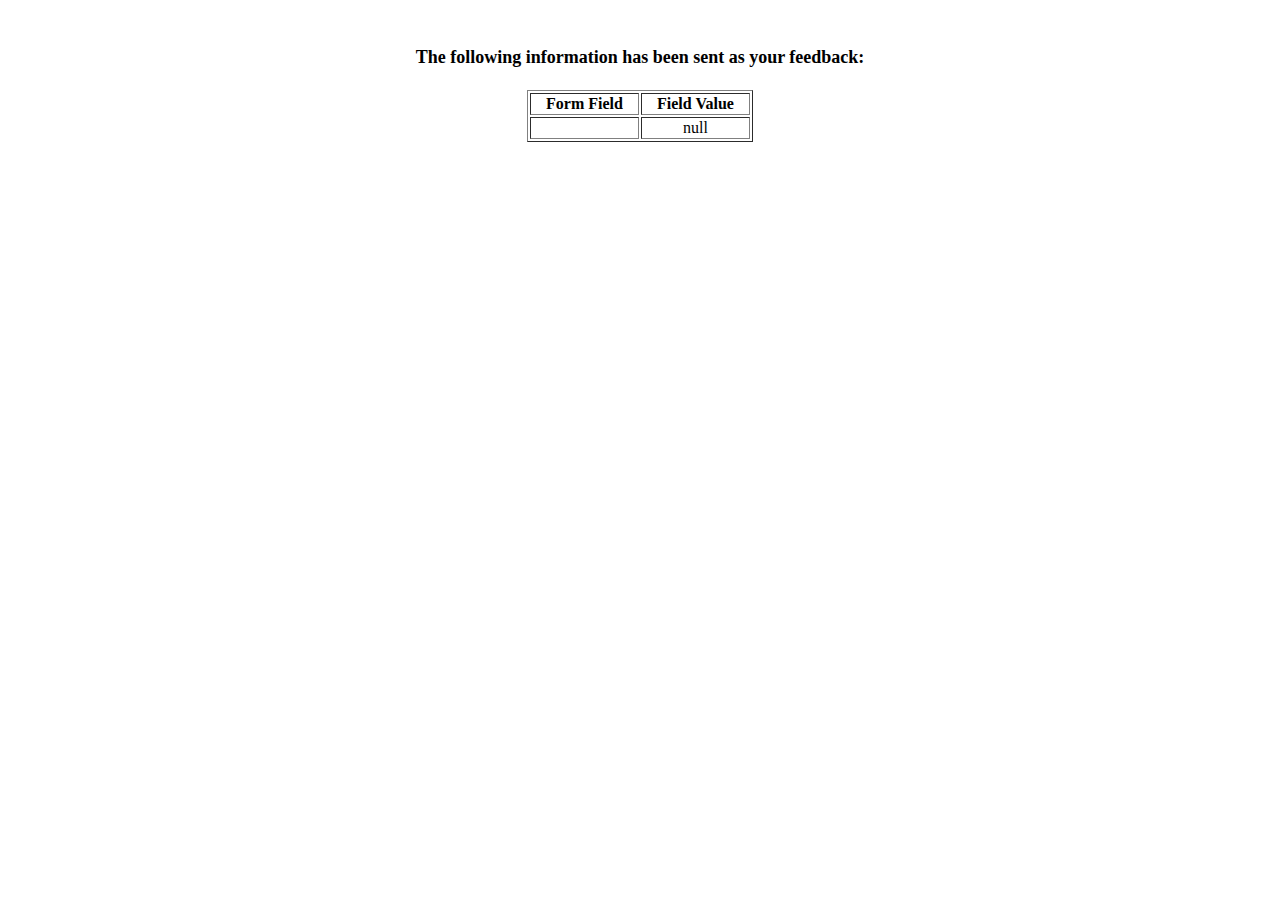
<file: show_data.html>
<html>
<head>
<title>Feedback Sent</title>
</head>
<body>
<p align=center>&nbsp;</p>
<h1 align=center><font size="+1">The following information has been sent as your
  feedback:</font></h1>

<table border="1" align=center width="226">
  <tr>
    <th align="center">Form Field</th>
    <th align="center">Field Value</th>
  </tr>

<script language="javascript">
var args = location.search.substr(1).split('&');
for (var i = 0; i < args.length; ++i) {
  var parts = args[i].split('=');
  if (parts != null) {
    var field = parts[0];
    var value = parts[1];
    if (value == null) {
      value = "null"
    }
    else {
      value = '"' + unescape(value.replace(/\+/g, ' ')) + '"';
    }

    document.writeln('<tr><td align="center">' + field + '</td>');
    document.writeln('<td align="center">' + value + '</td></tr>');
  }
}
</script>

<noscript>
<tr><td>
<p>You need to turn on Javascript in your browser.</p>

<p>In Microsoft Internet Explorer 4 or greater:</p>
<ul>
<li>From the "Tools" menu (in IE 4, it's the "View" menu), select "Internet Options".</li>
<li>Click on the "Security" tab.</li>
<li>Click on the "Custom Level" button. (In IE 4, select "Custom"
and then click on "Settings...".)</li>
<li>Under "Active scripting" make sure "Enable" is selected.</li>
</ul>

<p>In Netscape version 4 or greater:</p>
<ul>
<li>From the <b>Edit</b> menu, select <b>Preferences</b>.</li>
<li>In the <b>Category</b> list on the left, click on the word "Advanced".</li>
<li>In the panel on the right, make sure "Enable JavaScript" is checked.</li>
<li>Click the <b>OK</b> button.</li>
</ul>

</td></tr>
</noscript>

</table>
</body>
</html>
</file>
<file: styles/nysl_3.css>
header {
    height: 300px;
    width: 100%;
    background-image: url("imagenes/design3_image1_bis.jpeg");
    background-repeat: no-repeat;
    background-size: 100% 300px;
    border-style: solid;
    border-color: gray;
    font-size: 140%;
    text-transform: uppercase;
    color: seagreen;
    line-height: 250px;
    text-shadow: 3px 3px black;
    text-indent: 30px;
}

body {
    font-family: 'Verdana', sans-serif;
    background-image: radial-gradient(lightyellow, greenyellow);
    color: darkslategray;
}

.titulo {
    display: block;
    position: relative;
    width: 100%;
    background-color: darkseagreen;
    text-align: center;
    margin: 0px;
    border-style: solid;
    border-color: gray;
}

.titulo h2 {
    color: darkslategrey;
    text-shadow: 2px 2px gray;
    text-transform: uppercase;
    letter-spacing: 4px;
    margin: 10px;
}

#logo {
    position: absolute;
    width: 200px;
    height: 200px;
    right: 125px;
    top: -240px;
}

nav {
    position: absolute;
    background-image: radial-gradient(gainsboro, skyblue);
    right: 0px;
    width: 30%;
    height: 100%;
}

.links {
    list-style-type: none;
}

.links li {
    width: 300px;
    height: 70px;
    text-align: left;
    padding-left: 0px;
    margin: 0;
    line-height: 70px;
    text-transform: uppercase;
    letter-spacing: 3px;
    font-size: 120%;
}

a {
    color: gray;
    text-decoration: none;
}

a:hover {
    text-decoration: underline;
    color: blueviolet;
}

.active {
    font-weight: bold;
    color: blueviolet;
}

.mail {
    color: blue;
    text-decoration: underline;
}

section {
    position: relative;
    width: 65%;
    height: auto;
}

form {
    position: relative;
    width: 65%;
    height: auto;
}

fieldset {
    border: none;
    margin-bottom: 30px;
    padding-left: 30px;
}

legend {
    text-decoration: underline;
    font-weight: bold;
}

label {
    line-height: 40px;
}

.bold-label {
    font-weight: bold;
    padding-left: 0px;
}

button {
    background-color: gainsboro;
    margin-left: 40px;
    font-size: 15px;
}

p {
    padding-left: 30px;
}

.form-paragraph {
    padding-left: 0px;
}

ul {
    list-style-type: square;
}

#circle-item {
    list-style-type: circle;
}

.date {
    padding-left: 30px;
}

.title {
    padding-left: 30px;
}

.text {
    padding-left: 30px;
}

.parrafo {
    padding-top: 20px;
    padding-left: 30px;
}

.rules-title {
    text-transform: uppercase;
    padding-left: 30px;
}

.list-title {
    text-transform: uppercase;
    font-weight: bold;
}

.letter-list {
    list-style-type: lower-latin;
}

.item-title {
    font-weight: bold;
    padding-left: 0px;
}

.contact-info {
    display: inline-flex;
}

#comment {
    font-style: italic;
    font-weight: bold;
    text-decoration: underline;

}

table {
    border-collapse: separate;
    border-spacing: 2px;
    padding-left: 30px;
    margin-bottom: 20px;
    width: 700px;
}

thead {
    background-color: lightsteelblue;
}

th,
td {
    border-style: solid;
    border-color: gray;
    border-width: 2px;
    padding: 10px 15px;
}

iframe {
    width: 300px;
    height: 150px;
    border: none;
}

.locations {
    width: 800px;
}

.item-date,
.item-teams,
.item-time {
    text-align: center;
}
</file>
